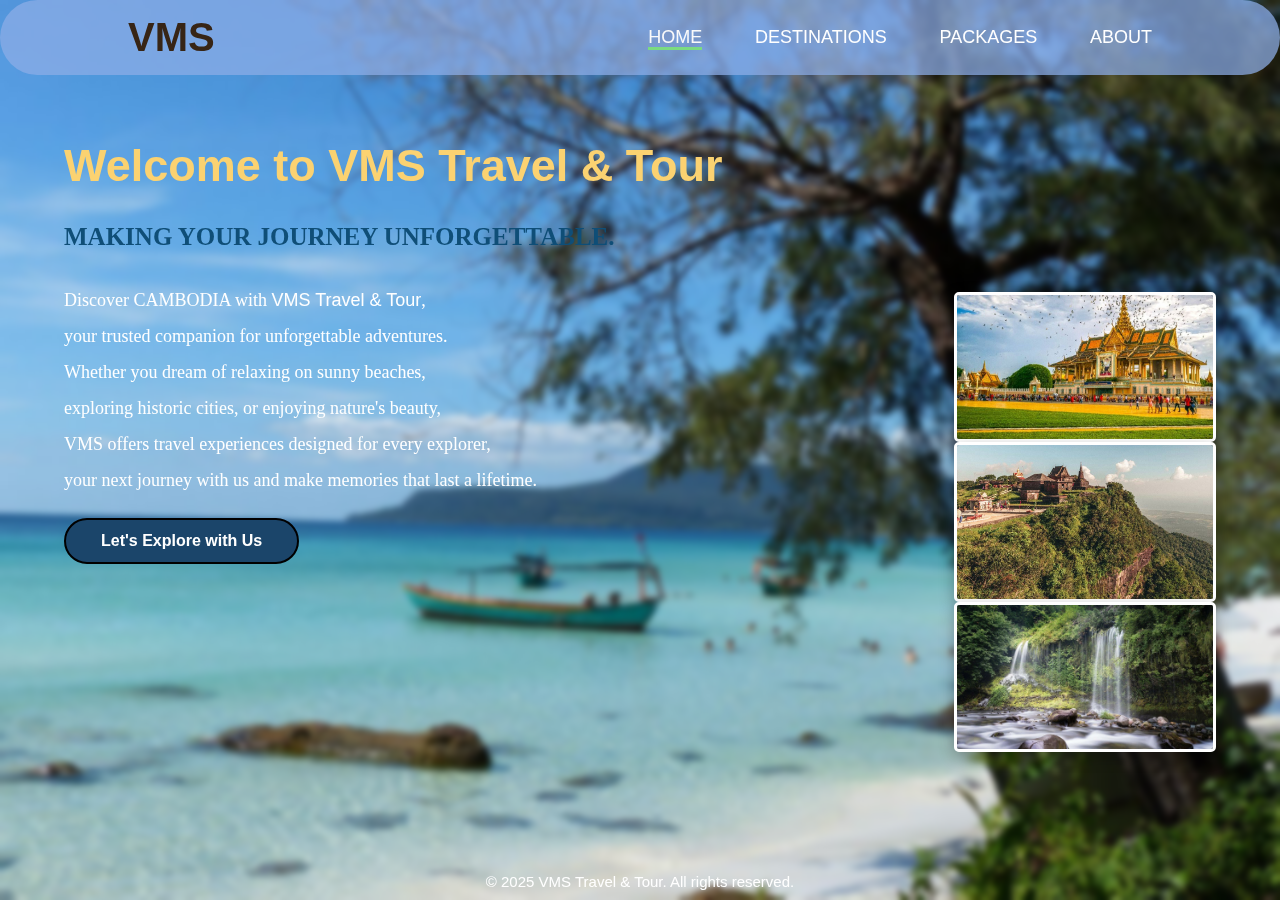
<file: index.html>
<!DOCTYPE html>
<html lang="en">
<head>
  <meta charset="UTF-8">
  <meta name="viewport" content="width=device-width, initial-scale=1.0">
  <title>VMS Travel&Tour</title>
  <link rel="icon" type="image/32x32" href="image/airplane.png">
  <link rel="stylesheet" href="style.css">
</head>
<body>
  <header>
    <a href="index.html" class="logo">VMS</a>
    <nav>
      <ul>
        <a href="index.html" class="active">Home</a>
        <a href="destination.html">Destinations</a>
        <a href="pack.html">Packages</a>
        <a href="about.html" target="_blank">About</a>
      </ul>
    </nav>
  </header>
  <div class="main-container">
  <section class="welcome">
  <h1>Welcome to VMS Travel & Tour</h1>
  <p class="tagline">Making Your Journey Unforgettable.</p>
  <p class="intro">
    Discover CAMBODIA with <strong>VMS Travel & Tour</strong>,<br> your trusted companion for unforgettable adventures. <br>
    Whether you dream of relaxing on sunny beaches, <br> exploring historic cities, or enjoying nature's beauty, <br>
    VMS offers travel experiences designed for every explorer,<br> your next journey with us and
    make memories that last a lifetime.
  </p>
      <a href="destination.html" class="btn">Let's Explore with Us</a>
    </div>
  </div>
</section>

<section class="gallery">
        <div class="gallery-container">
            <div class="gallery-item">
                <img src="image/palace.jpg" alt="Gallery Image 1">
            </div>
            <div class="gallery-item">
                <img src="image/Bokor-National-Park-0.jpg" alt="Gallery Image 2">
            </div>
            <div class="gallery-item">
                <img src="image/waterfall2.jpg"Gallery Image 3">
            </div>
        </div>
      </section>
      
  <footer>
    <p>
      &copy; 2025 VMS Travel & Tour. All rights reserved.
    </p>
  </footer>
</body>
</html>
</file>
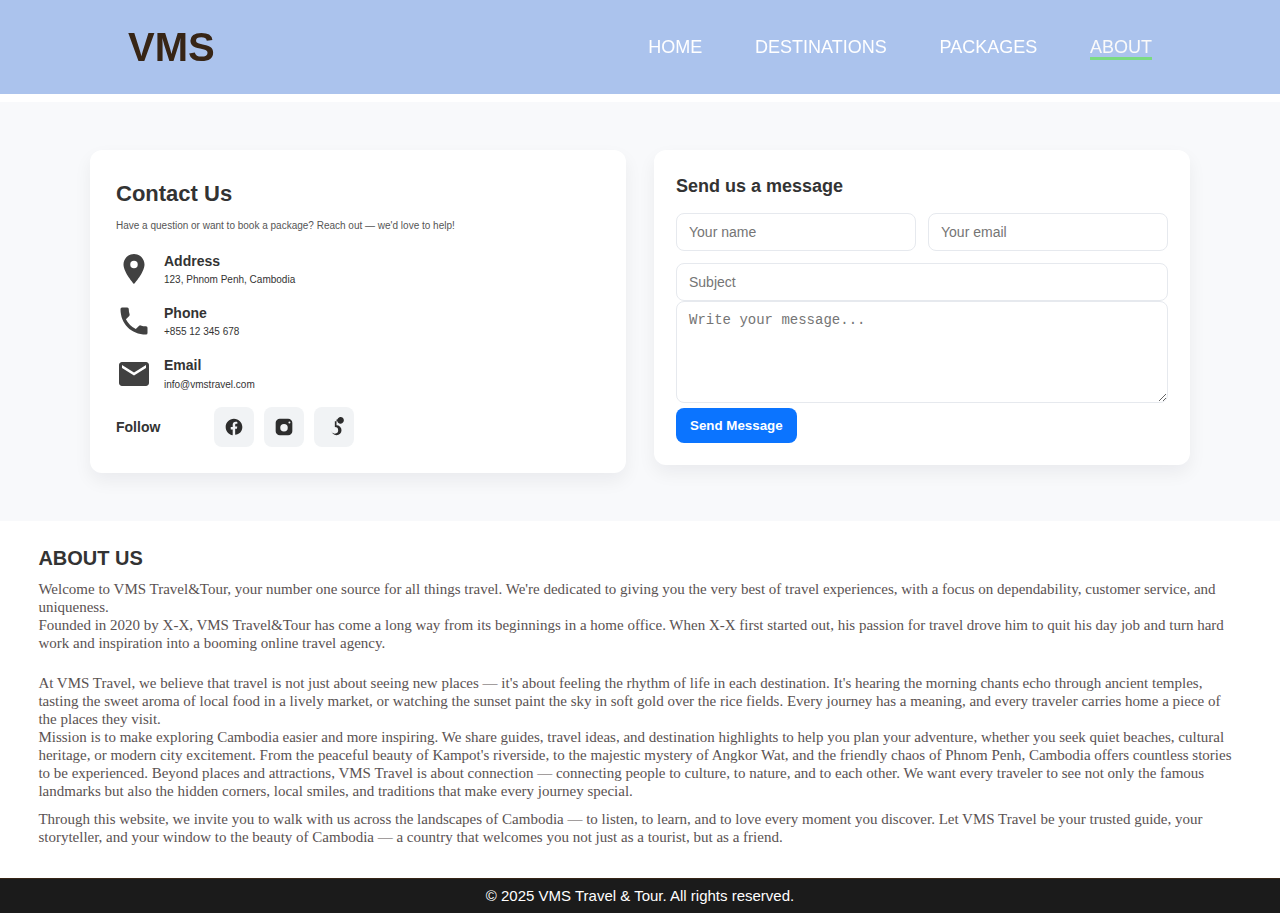
<file: about.html>
<!DOCTYPE html>
<html lang="en">
<head>
  <meta charset="UTF-8">
  <meta name="viewport" content="width=device-width, initial-scale=1.0">
  <title>About VMS Travel&Tour</title>
  <link rel="icon" type="image/32x32" href="image/airplane.png">
  <link rel="stylesheet" href="about.css">
</head>
<body>
  <header>
    <a href="index.html" class="logo">VMS</a>
    <nav>
      <ul>
        <a href="index.html">Home</a>
        <a href="destination.html">Destinations</a>
        <a href="pack.html">Packages</a>
        <a href="about.html" class="active">About</a>
      </ul>
    </nav>
  </header>

  <section id="contact" class="contact-section">
  <div class="contact-wrapper">
    <div class="contact-card">
      <h1><strong>Contact Us</strong></h1>
      <p class="lead">Have a question or want to book a package? Reach out — we'd love to help!</p>

      <ul class="contact-list">
        <li>
          <svg class="icon" viewBox="0 0 24 24" aria-hidden="true"><path d="M12 2C8.13 2 5 5.13 5 9c0 5.25 7 13 7 13s7-7.75 7-13c0-3.87-3.13-7-7-7zm0 9.5A2.5 2.5 0 1 1 12 6.5a2.5 2.5 0 0 1 0 5z"/></svg>
          <div>
            <strong>Address</strong>
            <div>123, Phnom Penh, Cambodia</div>
          </div>
        </li>

        <li>
          <svg class="icon" viewBox="0 0 24 24" aria-hidden="true"><path d="M6.62 10.79a15.05 15.05 0 0 0 6.59 6.59l2.2-2.2a1 1 0 0 1 1.02-.24c1.12.37 2.33.57 3.57.57a1 1 0 0 1 1 1V20a1 1 0 0 1-1 1C10.07 21 3 13.93 3 4a1 1 0 0 1 1-1h3.5a1 1 0 0 1 1 1c0 1.24.20 2.45.57 3.57a1 1 0 0 1-.25 1.02l-2.2 2.2z"/></svg>
          <div>
            <strong>Phone</strong>
            <div><a href="tel:+85512345678">+855 12 345 678</a></div>
          </div>
        </li>

        <li>
          <svg class="icon" viewBox="0 0 24 24" aria-hidden="true"><path d="M20 4H4c-1.1 0-2 .9-2 2v12c0 1.1.9 2 2 2h16c1.1 0 2-.9 2-2V6c0-1.1-.9-2-2-2zm0 4l-8 5-8-5V6l8 5 8-5v2z"/></svg>
          <div>
            <strong>Email</strong>
            <div><a href="mailto:info@vmstravel.example">info@vmstravel.com</a></div>
          </div>
        </li>

        <li class="social-row">
          <div class="social-title"><strong>Follow</strong></div>
          <div class="social-icons">
            <a aria-label="Facebook" href="#" class="social-link">
              <svg viewBox="0 0 24 24" class="icon-sm" aria-hidden="true"><path d="M22 12.07C22 6.48 17.52 2 11.93 2S2 6.48 2 12.07c0 5.02 3.66 9.18 8.44 9.93v-7.03H8.08v-2.9h2.36V9.41c0-2.33 1.4-3.62 3.55-3.62.99 0 2.03.18 2.03.18v2.23h-1.14c-1.13 0-1.48.7-1.48 1.41v1.7h2.51l-.4 2.9h-2.11v7.03C18.34 21.25 22 17.09 22 12.07z"/></svg>
            </a>
            <a aria-label="Instagram" href="#" class="social-link">
              <svg viewBox="0 0 24 24" class="icon-sm" aria-hidden="true"><path d="M7 2h10a5 5 0 0 1 5 5v10a5 5 0 0 1-5 5H7a5 5 0 0 1-5-5V7a5 5 0 0 1 5-5zm5 6.5A4.5 4.5 0 1 0 16.5 13 4.5 4.5 0 0 0 12 8.5zm6.5-3a1.2 1.2 0 1 0 1.2 1.2A1.2 1.2 0 0 0 18.5 5.5z"/></svg>
            </a>
            <a aria-label="TikTok" href="#" class="social-link">
              <svg viewBox="0 0 24 24" class="icon-sm" aria-hidden="true"><path d="M9 8v8a4 4 0 1 0 4-4V5h3a4 4 0 1 0 0-2h-1v7a6 6 0 1 1-6 6V8z"/></svg>
            </a>
          </div>
        </li>
      </ul>
    </div>
    <form class="contact-form" action="#" method="POST" aria-label="Contact form">
      <h3><strong>Send us a message</strong></h3>
      <div class="form-row">
        <input type="text" name="name" placeholder="Your name" required>
        <input type="email" name="email" placeholder="Your email" required>
      </div>
      <input type="text" name="subject" placeholder="Subject" required>
      <textarea name="message" rows="5" placeholder="Write your message..." required></textarea>
      <button type="submit" class="btn">Send Message</button>
    </form>
  </div>
</section>

    <section class="abtus">
      <h1><strong>ABOUT US</strong></h1>
      <p> Welcome to VMS Travel&Tour, your number one source for all things travel. We're dedicated to giving you the very best of travel experiences, with a focus on dependability, customer service, and uniqueness.<br>
      Founded in 2020 by X-X, VMS Travel&Tour has come a long way from its beginnings in a home office. When X-X first started out, his passion for travel drove him to quit his day job and turn hard work and inspiration into a booming online travel agency.</p><br>

      <p> At VMS Travel, we believe that travel is not just about seeing new places — it's about feeling the rhythm of life in each destination. It's hearing the morning chants echo through ancient temples, tasting the sweet aroma of local food in a lively market, or watching the sunset paint the sky in soft gold over the rice fields. Every journey has a meaning, and every traveler carries home a piece of the places they visit.<br>
      Mission is to make exploring Cambodia easier and more inspiring.
      We share guides, travel ideas, and destination highlights to help you plan your adventure, whether you seek quiet beaches, cultural heritage, or modern city excitement. From the peaceful beauty of Kampot's riverside, to the majestic mystery of Angkor Wat, and the friendly chaos of Phnom Penh, Cambodia offers countless stories to be experienced.
      Beyond places and attractions, VMS Travel is about connection — connecting people to culture, to nature, and to each other. We want every traveler to see not only the famous landmarks but also the hidden corners, local smiles, and traditions that make every journey special.</p>

      <p> Through this website, we invite you to walk with us across the landscapes of Cambodia — to listen, to learn, and to love every moment you discover.
      Let VMS Travel be your trusted guide, your storyteller, and your window to the beauty of Cambodia — a country that welcomes you not just as a tourist, but as a friend.</p><br>
    </section>
    <footer>
    <p>
      &copy; 2025 VMS Travel & Tour. All rights reserved.
    </p>
  </footer>
</body>
</html>
</file>
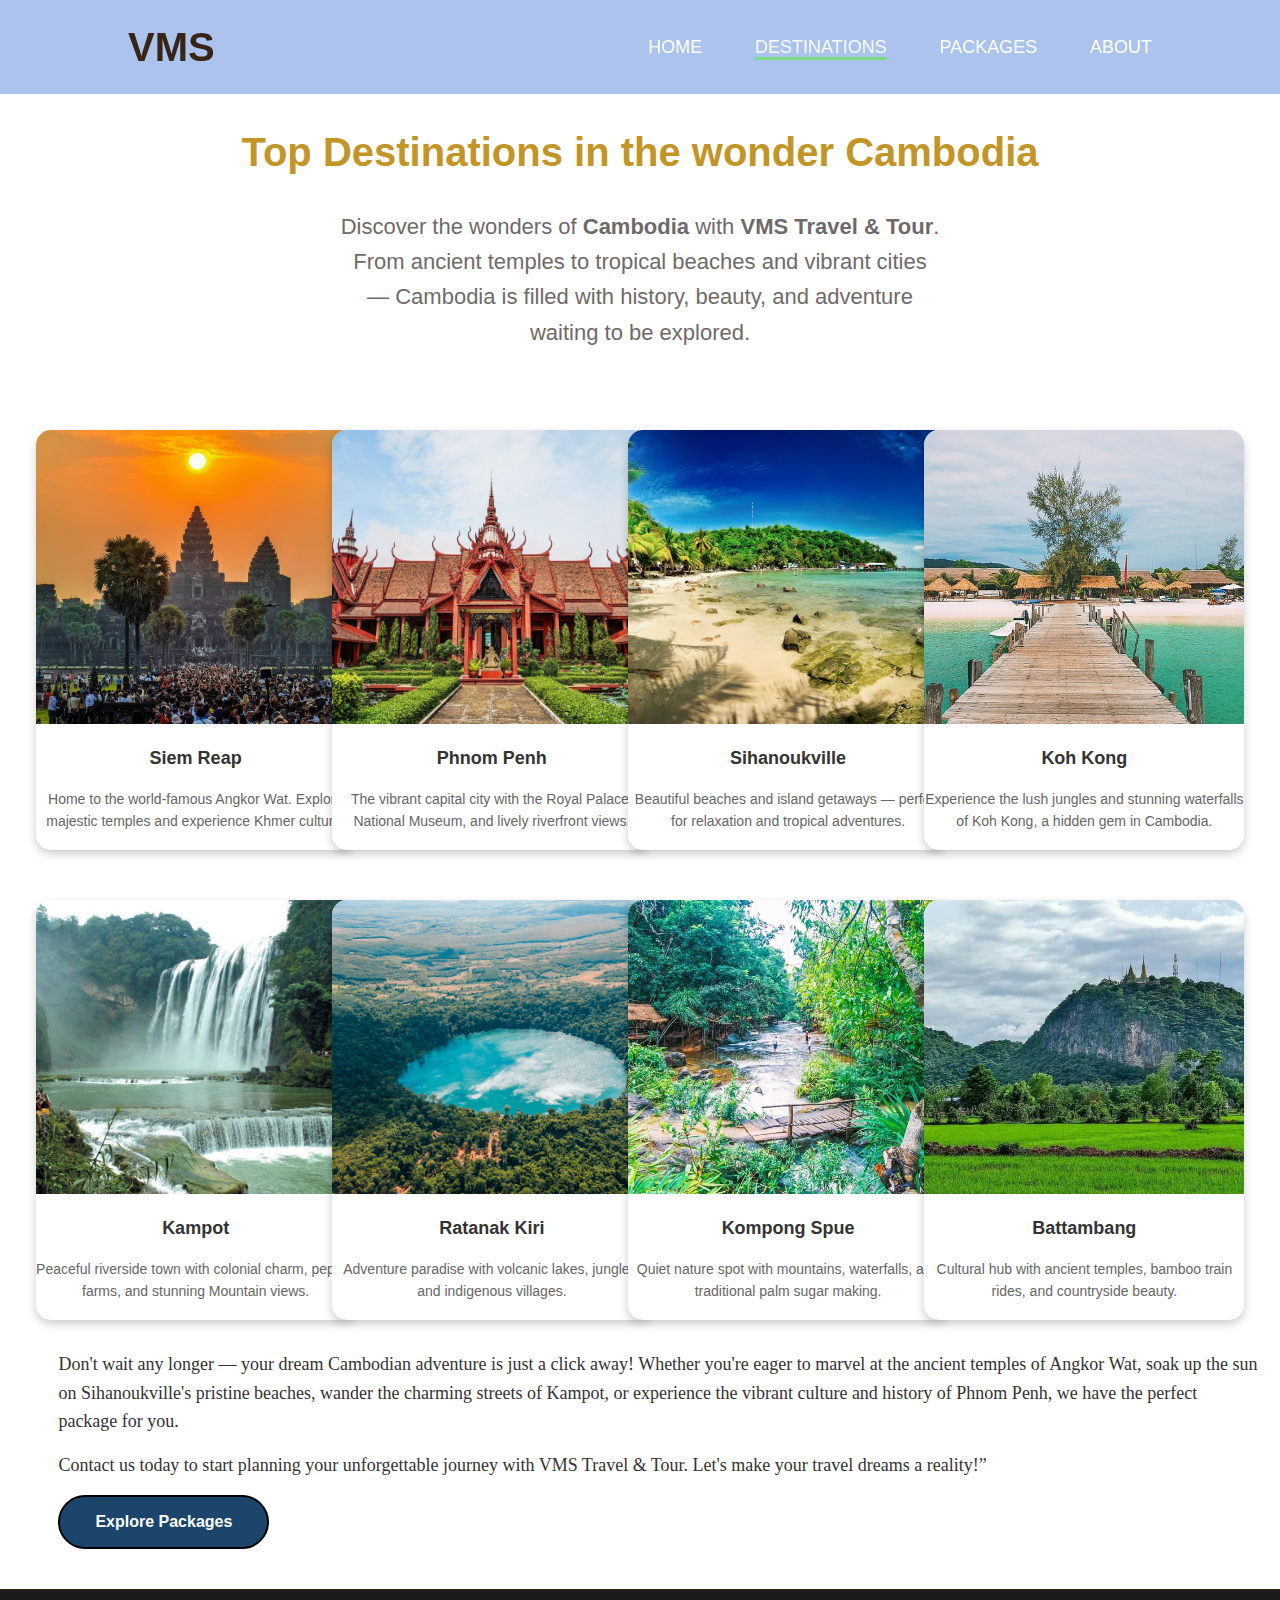
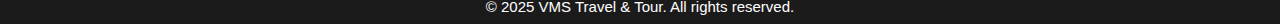
<file: destination.html>
<!DOCTYPE html>
<html lang="en">
<head>
  <meta charset="UTF-8">
  <meta name="viewport" content="width=device-width, initial-scale=1.0">
  <title>VMS Destinations</title>
  <link rel="icon" type="image/32x32" href="image/airplane.png">
  <link rel="stylesheet" href="destination.css">
</head>
<body>
  <header>
    <a href="index.html" class="logo">VMS</a>
    <nav>
      <ul>
        <a href="index.html">Home</a>
        <a href="destination.html" class="active">Destinations</a>
        <a href="pack.html">Packages</a>
        <a href="about.html" target="_blank">About</a>
      </ul>
    </nav>
  </header>
  <section class="destinations">
  <h1>Top Destinations in the wonder Cambodia</h1>
  <p>Discover the wonders of <strong>Cambodia</strong> with <strong>VMS Travel & Tour</strong>. From ancient temples to tropical beaches and vibrant cities — Cambodia is filled with history, beauty, and adventure waiting to be explored.</p>

  <div class="destination-grid">
    <div class="card">
      <img src="image/ankor.jpg" alt="Siem Reap">
      <h2>Siem Reap</h2>
      <p>Home to the world-famous Angkor Wat. Explore majestic temples and experience Khmer culture.</p>
    </div>

    <div class="card">
      <img src="image/museum.jpg" alt="Phnom Penh">
      <h2>Phnom Penh</h2>
      <p>The vibrant capital city with the Royal Palace, National Museum, and lively riverfront views.</p>
    </div>

    <div class="card">
      <img src="image/koh rong (2).jpg" alt="Sihanoukville">
      <h2>Sihanoukville</h2>
      <p>Beautiful beaches and island getaways — perfect for relaxation and tropical adventures.</p>
    </div>

    <div class="card">
      <img src="image/koh kong.jpg" alt="Koh Kong">
      <h2>Koh Kong</h2>
      <p>Experience the lush jungles and stunning waterfalls of Koh Kong, a hidden gem in Cambodia.</p>
    </div>
  </div>

 <div class="destination-grid">
    <div class="card">
      <img src="image/Tada.jpg" alt="">
      <h2>Kampot</h2>
      <p>Peaceful riverside town with colonial charm, pepper farms, and stunning Mountain views.</p>
    </div>

    <div class="card">
      <img src="image/Boeng-Yeak-Laom-5.png" alt="">
      <h2>Ratanak Kiri</h2>
      <p>Adventure paradise with volcanic lakes, jungles, and indigenous villages.</p>
    </div>

    <div class="card">
      <img src="image/kirirom park.jpg" alt="">
      <h2>Kompong Spue</h2>
      <p>Quiet nature spot with mountains, waterfalls, and traditional palm sugar making.</p>
    </div>

    <div class="card">
      <img src="image/phnom sompov.jpg" alt="">
      <h2>Battambang</h2>
      <p>Cultural hub with ancient temples, bamboo train rides, and countryside beauty.</p>
    </div>
  </div>
</section>

<section class="cta">
  <p>Don't wait any longer — your dream Cambodian adventure is just a click away! 
  Whether you're eager to marvel at the ancient temples of Angkor Wat, soak up the sun 
  on Sihanoukville's pristine beaches, wander the charming streets of Kampot, or 
  experience the vibrant culture and history of Phnom Penh, we have the perfect package for you.</p>

  <p>Contact us today to start planning your unforgettable journey with VMS Travel & Tour. 
  Let's make your travel dreams a reality!”</p>
  <a href="pack.html" class="btn">Explore Packages</a>
</section>

  <footer>
    <p>
      &copy; 2025 VMS Travel & Tour. All rights reserved.
    </p>
  </footer>
</body>
</html>
</file>
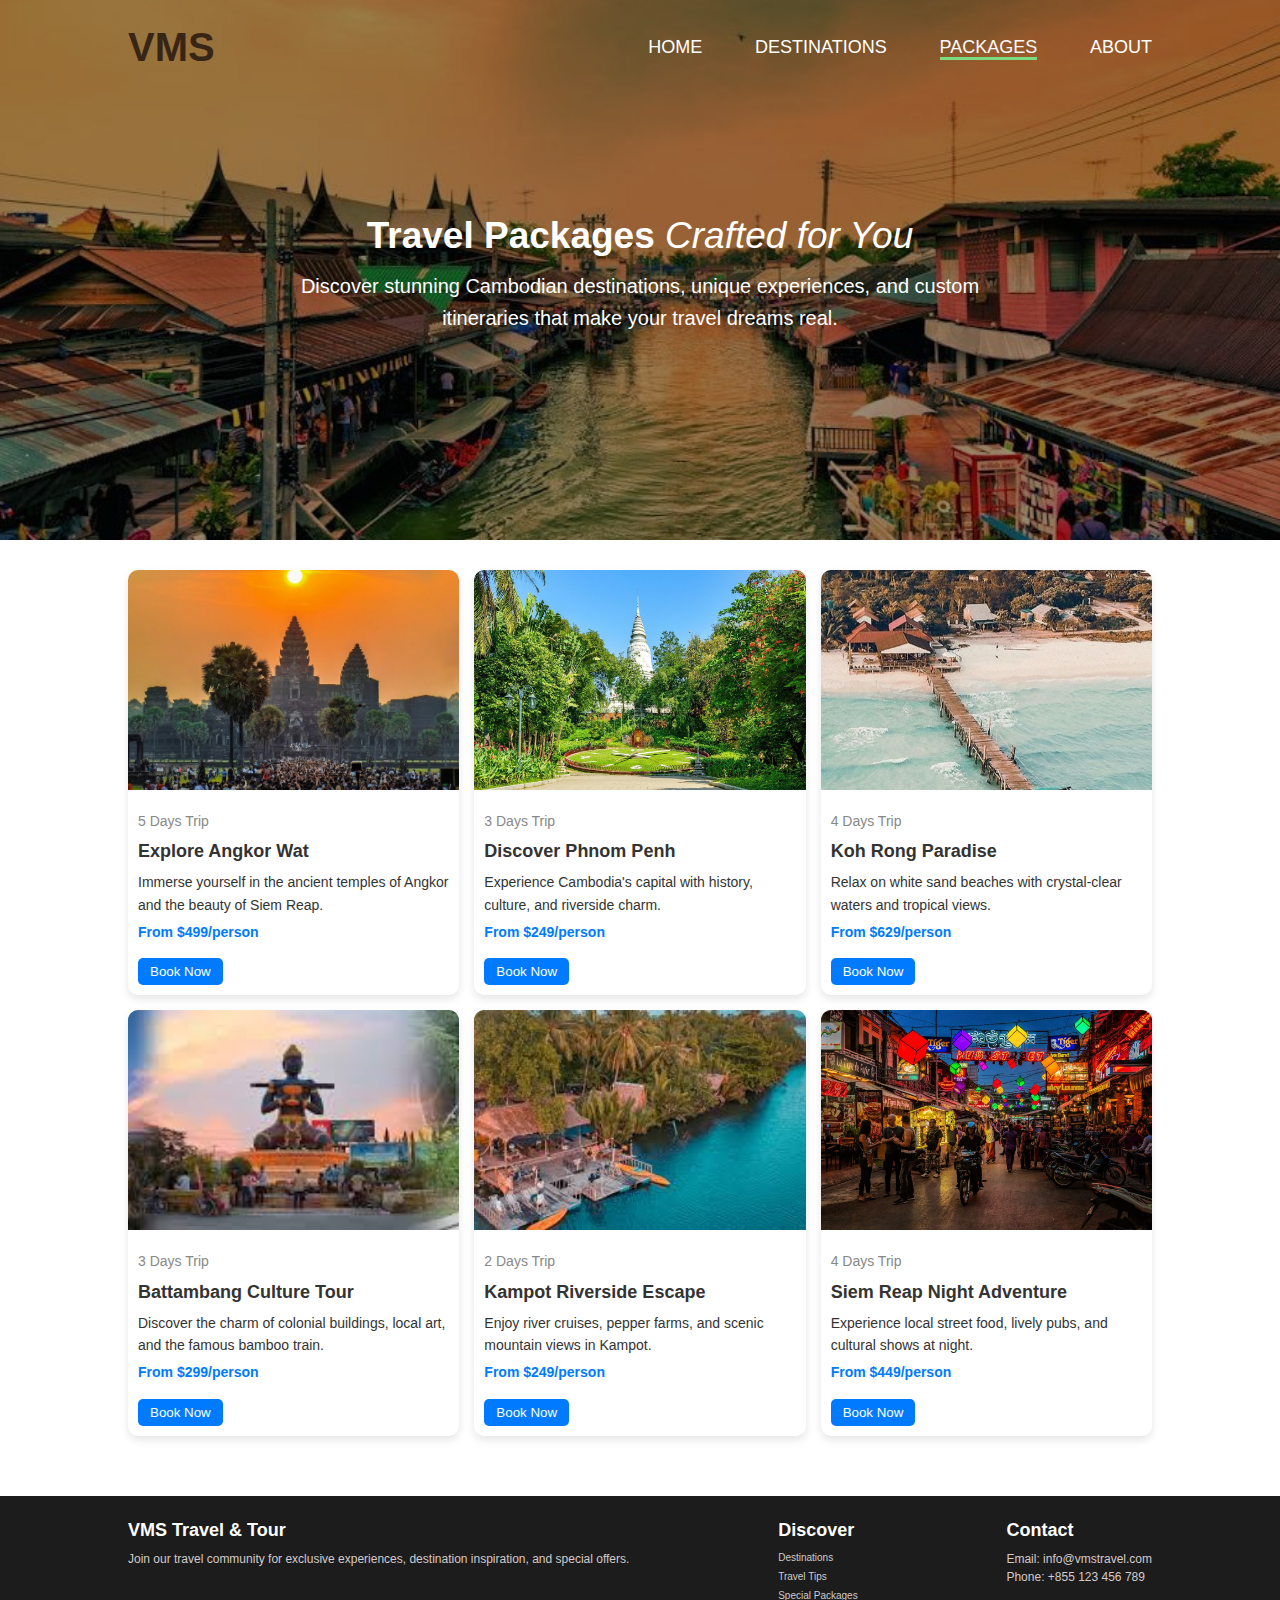
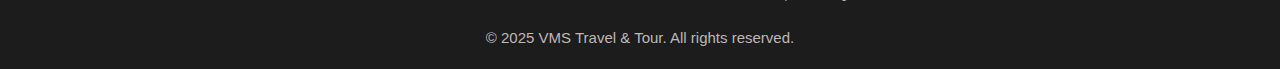
<file: pack.html>
<!DOCTYPE html>
<html lang="en">
<head>
  <meta charset="UTF-8">
  <meta name="viewport" content="width=device-width, initial-scale=1.0">
  <link rel="stylesheet" href="pack.css">
  <link rel="icon" type="image/32x32" href="image/airplane.png">
  <title>VMS Travel Packages</title>
</head>
<body>
   <header>
    <a href="index.html" class="logo">VMS</a>
    <nav>
      <ul>
        <a href="index.html">Home</a>
        <a href="destination.html">Destinations</a>
        <a href="pack.html" class="active">Packages</a>
        <a href="about.html" target="_blank">About</a>
      </ul>
    </nav>
  </header>

  <section class="hero">
    <div class="hero-content">
      <h1>Travel Packages <span>Crafted for You</span></h1>
      <p>Discover stunning Cambodian destinations, unique experiences, and custom itineraries that make your travel dreams real.</p>
    </div>
  </section>

  <section class="packages">
    <div class="package-card">
      <img src="image/ankor.jpg" alt="Angkor Wat">
      <div class="card-content">
        <p class="days">5 Days Trip</p>
        <h3>Explore Angkor Wat</h3>
        <p>Immerse yourself in the ancient temples of Angkor and the beauty of Siem Reap.</p>
        <p class="price">From $499/person</p>
        <a href="about.html" target="_blank"><button>Book Now</button></a>
      </div>
    </div>

    <div class="package-card">
      <img src="image/PP.jpg" alt="Phnom Penh">
      <div class="card-content">
        <p class="days">3 Days Trip</p>
        <h3>Discover Phnom Penh</h3>
        <p>Experience Cambodia's capital with history, culture, and riverside charm.</p>
        <p class="price">From $249/person</p>
        <a href="about.html" target="_blank"><button>Book Now</button></a>
      </div>
    </div>

    <div class="package-card">
      <img src="image/koh rong.jpg" alt="Koh Rong">
      <div class="card-content">
        <p class="days">4 Days Trip</p>
        <h3>Koh Rong Paradise</h3>
        <p>Relax on white sand beaches with crystal-clear waters and tropical views.</p>
        <p class="price">From $629/person</p>
        <a href="about.html" target="_blank"><button>Book Now</button></a>
      </div>
    </div>

    <div class="package-card">
      <img src="image/battambang.jpg" alt="Battambang">
      <div class="card-content">
        <p class="days">3 Days Trip</p>
        <h3>Battambang Culture Tour</h3>
        <p>Discover the charm of colonial buildings, local art, and the famous bamboo train.</p>
        <p class="price">From $299/person</p>
        <a href="about.html" target="_blank"><button>Book Now</button></a>
      </div>
    </div>

    <div class="package-card">
      <img src="image/kampot.jpg" alt="Kampot">
      <div class="card-content">
        <p class="days">2 Days Trip</p>
        <h3>Kampot Riverside Escape</h3>
        <p>Enjoy river cruises, pepper farms, and scenic mountain views in Kampot.</p>
        <p class="price">From $249/person</p>
        <a href="about.html" target="_blank"><button>Book Now</button></a>
      </div>
    </div>

    <div class="package-card">
      <img src="image/pub street.jpg" alt="Siem Reap Nightlife">
      <div class="card-content">
        <p class="days">4 Days Trip</p>
        <h3>Siem Reap Night Adventure</h3>
        <p>Experience local street food, lively pubs, and cultural shows at night.</p>
        <p class="price">From $449/person</p>
        <a href="about.html" target="_blank"><button >Book Now</button></a>
      </div>
    </div>
  </section>

  <footer>
    <div class="footer-content">
      <div>
        <h4>VMS Travel & Tour</h4>
        <p>Join our travel community for exclusive experiences, destination inspiration, and special offers.</p>
      </div>

      <div>
        <h4>Discover</h4>
        <ul>
          <li>Destinations</li>
          <li>Travel Tips</li>
          <li>Special Packages</li>
        </ul>
      </div>
      
      <div>
        <h4>Contact</h4>
        <p>Email: info@vmstravel.com</p>
        <p>Phone: +855 123 456 789</p>
      </div>
    </div>
    <p class="copyright">&copy; 2025 VMS Travel & Tour. All rights reserved.
</p>
</footer>
</file>
<file: style.css>
* {
    margin: 0;
    padding: 0;
    box-sizing: border-box;
    text-decoration: none;
    outline: none;
    font-family: 'Poppins', sans-serif;
}

html {
    scroll-behavior: smooth;
    font-size: 62.5%;
}

body {
    width: 100%;
    min-height: 100vh;
    display: flex;
    flex-direction: column;
    overflow-x: hidden;
    background-image: url(image/home.jpg);
    background-size: cover;
    background-position: center;
    backdrop-filter: blur(3px);
}
header {
    position: absolute;
    top: 0;
    left: 0;
    width: 100%;
    border-radius: 50px;
    padding: 1.5rem 10%;
    display: flex;
    justify-content: space-between;
    backdrop-filter: blur(3px);
    background-color: #8cade7bb;
    align-items: center;
    z-index: 100;
}
.logo {
    font-size: 40px;
    scale: (1.5);
    color: #372516;
    font-weight: 900;
    cursor: pointer;
    transition: 0.3s ease;
}
.logo:hover {
    transform: scale(1.1);
    color: rgb(2, 50, 19);
}
nav a {
    font-size: 18px;
    color: #ffffff;
    font-weight: 400;
    margin-left: 5rem;
    padding-top: 20px;
    text-transform: uppercase;
    border-bottom: 3px solid transparent;
    transition: 0.3s ease;
    position: relative;
}
nav a:hover,
nav a.active {
    border-color: #7bdb81;
    color: #fafafa;
}
.main-container {
    display: flex;
    justify-content: space-between;
    align-items: flex-start;
    padding-top: 7%;
    min-height: 30vh;
    flex: 1 0 auto;
}
.welcome {
    flex: 1;
    padding-left: 5%;
}
.welcome h1{
    font-size: 45px;
    margin-top: 50px;
    color: #fbd271;
    font-weight: 900;
    margin-bottom: 20px;
    font-family: Arial, Helvetica, sans-serif;
}

.welcome .tagline{
    font-size: 25px;
    color: #0f4e77;
    font-weight: 700;
    margin-bottom: 20px;
    text-transform: uppercase;
}
.welcome p{
    font-size: 18px;
    color: #ffffff;
    font-weight: 300;
    line-height: 2;
    font-family: 'Times New Roman', Times, serif;
    margin-bottom: 20px;
}
.welcome div{
    justify-content: center;
    gap: 50px;
    color: #ffffff;
    margin-top: 30px;
    font-size: 20px;
}
.btn {
    display: inline-block;
    padding: 1.2rem 3.5rem;
    background: #1b456a;
    border-radius: 4rem;
    font-size: 1.6rem;
    color: #ffffff;
    font-weight: 600;
    border: 2px solid #010000;
    transition: 0.3s ease;
    cursor: pointer;
}

.btn:hover {
    transform: scale(1.05);
    background: rgb(144, 199, 199);
    box-shadow: 0 0 25px rgba(183, 199, 214, 0.973);
    color: #000000;
}
.gallery {
    display: flex;
    gap: 10px;
    position: absolute;
    right: 5%; 
    top: 58%;
    transform: translateY(-50%);
    z-index: 20;
}
.gallery-item {
    height: 90px; 
    overflow: hidden;
    border: 3px solid white;
    border-radius: 5px;
    box-shadow: 0 5px 15px rgba(0, 0, 0, 0.3);
    transition: transform 0.3s ease;
}
.gallery-item:hover {
    transform: scale(1.05);
}
.gallery-item img {
    width: 100%;
    height: 100%;
    object-fit: cover;
    transition: transform 0.3s ease;
}
.gallery-item:hover img {
    transform: scale(1.1);
}
.gallery-item:nth-child(1) { height: 150px; }
.gallery-item:nth-child(2) { height: 160px; }
.gallery-item:nth-child(3) { height: 150px; }
.gallery-item:nth-child(4) { height: 150px; }
footer {
    color: white;
    text-align: center;
    padding: 1rem 0;
    position: relative;
    bottom: 0;
    width: 100%;
    font-size: 15px;
    flex-shrink: 0;
}
</file>
<file: about.css>
* {
    margin: 0;
    padding: 0;
    box-sizing: border-box;
    text-decoration: none;
    outline: none;
}

html {
    scroll-behavior: smooth;
    font-size: 62.5%;
}
body {
  color: #333;
  line-height: 1.6;
}
header {
    position: absolute;
    top: 0;
    left: 0;
    width: 100%;
    padding: 1.5rem 10%;
    display: flex;
    justify-content: space-between;
    backdrop-filter: blur(5px);
    background-color:  #8cade7bb;
    align-items: center;
    z-index: 100;
    font-family: 'poppins', sans-serif;
}
.logo {
    font-size: 40px;
    scale: (1.5);
    color: #372516;
    font-weight: 900;
    cursor: pointer;
    transition: 0.3s ease;
}
.logo:hover {
    transform: scale(1.1);
    color: rgb(2, 50, 19);
}
nav a {
    font-size: 18px;
    color: #ffffff;
    font-weight: 400;
    margin-left: 5rem;
    padding-top: 20px;
    text-transform: uppercase;
    border-bottom: 3px solid transparent;
    transition: 0.3s ease;
    position: relative;
}
nav a:hover,
nav a.active {
  border-color: #7bdb81;
  color: #fafafa;
} 
section.contact-section{
    margin-top: 8%;
    margin-bottom: 2%;
}
.contact-section {
  padding: 48px 20px;
  font-family: "Segoe UI", Roboto, Arial, sans-serif;
  background: #f8f9fb;
}
.contact-wrapper {
  max-width: 1100px;
  margin: 0 auto;
  display: grid;
  grid-template-columns: 1fr 1fr;
  gap: 28px;
  align-items: start;
}
.contact-card {
  background: #fff;
  border-radius: 12px;
  padding: 26px;
  box-shadow: 0 8px 18px rgba(20, 20, 40, 0.06);
}
.contact-card h1 {
  margin: 0 0 6px;
  font-size: 22px;
}
.lead {
  color: #555;
  margin-bottom: 16px;
}
.contact-list {
  list-style: none;
  padding: 0;
  margin: 0;
  display: flex;
  flex-direction: column;
  gap: 14px;
}
.contact-list li {
  display: flex;
  gap: 12px;
  align-items: center;
}
.icon {
  width: 36px;
  height: 36px;
  flex: 0 0 36px;
  fill: #2d2d2d;
  opacity: 0.9;
}
.contact-list strong {
  display: block;
  font-size: 14px;
}
.contact-list a {
  color: inherit;
  text-decoration: none;
}
.social-row {
  align-items: center;
}
.social-title {
  width: 86px;
}
.social-icons {
  display: flex;
  gap: 10px;
}
.social-link {
  display: inline-flex;
  align-items: center;
  justify-content: center;
  width: 40px;
  height: 40px;
  border-radius: 8px;
  background: #f1f3f5;
  text-decoration: none;
  transition: background 0.2s;
}
.social-link:hover {
  background: #dce1e5;
}
.icon-sm {
  width: 20px;
  height: 20px;
  fill: #2d2d2d;
}
.contact-form {
  background: #fff;
  border-radius: 12px;
  padding: 22px;
  box-shadow: 0 8px 18px rgba(20, 20, 40, 0.06);
}
.contact-form h3 {
  margin: 0 0 12px;
  font-size: 18px;
}
.form-row {
  display: flex;
  gap: 12px;
  margin-bottom: 12px;
}
.contact-form input[type="text"],
.contact-form input[type="email"],
.contact-form textarea {
  width: 100%;
  padding: 10px 12px;
  border: 1px solid #e6e9ee;
  border-radius: 8px;
  font-size: 14px;
  outline: none;
}
.contact-form textarea {
  resize: vertical;
}
.btn {
  background: #0b74ff;
  color: #fff;
  border: none;
  padding: 10px 14px;
  border-radius: 8px;
  cursor: pointer;
  font-weight: 600;
  transition: background 0.2s;
}
.btn:hover {
  background: #095fcb;
}
section.abtus{
    margin: 5px 3%;
    line-height: 1.2;
}
.abtus h1{
    font-family: Arial, Helvetica, sans-serif;
    font-size: 20px;
}
.abtus p{
    font-size: 15px;
    padding-top: 10px;
    color: #5a5252;
}
footer {
    text-align: center;
    padding: 5px 0;
    color: #fffefe;
    background: #1b1b1b;
    border-top: 1px solid #372516;
    position: relative;
    bottom: 0;
    width: 100%;
    margin-top: 20px;
    font-size: 15px;
    font-family: Arial, Helvetica, sans-serif;
}
</file>
<file: destination.css>
* {
    margin: 0;
    padding: 0;
    box-sizing: border-box;
    text-decoration: none;
    outline: none;
}

html {
    scroll-behavior: smooth;
    font-size: 62.5%;
}
body {
  color: #333;
  line-height: 1.6;
}
header {
    position: absolute;
    top: 0;
    left: 0;
    width: 100%;
    padding: 1.5rem 10%;
    display: flex;
    justify-content: space-between;
    backdrop-filter: blur(5px);
    background-color:  #8cade7bb;
    align-items: center;
    z-index: 100;
    font-family: 'poppins', sans-serif;
}
.logo {
    font-size: 40px;
    scale: (1.5);
    color: #372516;
    font-weight: 900;
    cursor: pointer;
    transition: 0.3s ease;
}
.logo:hover {
    transform: scale(1.1);
    color: rgb(2, 50, 19);
}
nav a {
    font-size: 18px;
    color: #ffffff;
    font-weight: 400;
    margin-left: 5rem;
    padding-top: 20px;
    text-transform: uppercase;
    border-bottom: 3px solid transparent;
    transition: 0.3s ease;
    position: relative;
}
nav a:hover,
nav a.active {
  border-color: #7bdb81;
  color: #fafafa;
}
.destinations {
  text-align: center;
  font-family: 'poppins', sans-serif;
}
.destinations h1 {
  padding: 120px 0 15px;
  font-size: 4rem;
  margin-bottom: 10px;
  color: #c29525;
}
.destinations p {
  font-size: 2.2rem;
  color: #6f6a6a;
  max-width: 600px;
  margin: 0 auto 40px;
}
.destination-grid {
  display: grid;
  grid-template-columns: repeat(auto-fit, minmax(250px, 1fr));
  gap: 25px;
  padding: 40px 60px 10px;
  justify-items: center; 
}
.card {
  width: 320px;
  height: 420px;
  border-radius: 15px;
  overflow: hidden;
  box-shadow: 0 4px 10px rgba(0, 0, 0, 0.2);
  background: white;
}
.card:hover {
  transform: scale(1.01);
  box-shadow: 0 8px 20px rgba(0, 0, 0, 0.3);
  transition: all 0.3s ease;
}
.card h2 {
  font-size: 18px;
  margin: 15px;
  color: #333;
}
.card p {
  font-size: 14px;
  color: #666;
}
.card img {
  width: 100%;
  height: 70%;
  object-fit: cover;
}
.cta {
  margin-left: 3%;
  padding: 20px 20px;
  color: #372516;
  font-family: 'Times New Roman', Times, serif;
}
.cta p {
  font-size: 1.8rem;
  color: #333;
  margin-bottom: 15px;
}
.btn {
    display: inline-block;
    padding: 1.2rem 3.5rem;
    background: #1b456a;
    border-radius: 4rem;
    font-size: 1.6rem;
    font-family: Arial, Helvetica, sans-serif;
    color: #ffffff;
    font-weight: 600;
    border: 2px solid #010000;
    transition: 0.3s ease;
    cursor: pointer;
}

.btn:hover {
    transform: scale(1.05);
    background: rgb(93, 124, 124);
    box-shadow: 0 0 25px rgba(183, 199, 214, 0.973);
    color: #ffffff;
}
footer {
    text-align: center;
    padding: 5px 0;
    color: #fffefe;
    background: #1b1b1b;
    border-top: 1px solid #372516;
    position: relative;
    bottom: 0;
    width: 100%;
    margin-top: 20px;
    font-size: 15px;
    font-family: Arial, Helvetica, sans-serif;
}
</file>
<file: pack.css>
* {
  margin: 0;
  padding: 0;
  box-sizing: border-box;
  text-decoration: none;
  font-family: 'Poppins', sans-serif;
}
html {
    scroll-behavior: smooth;
    font-size: 62.5%;
}
body {
  color: #333;
  line-height: 1.6;
}
header {
    position: absolute;
    top: 0;
    left: 0;
    width: 100%;
    padding: 1.5rem 10%;
    display: flex;
    justify-content: space-between;
    background-color: transparent;
    align-items: center;
    z-index: 100;
    font-family: 'poppins', sans-serif;
}
.logo {
    font-size: 40px;
    scale: (1.5);
    color: #372516;
    font-weight: 900;
    cursor: pointer;
    transition: 0.3s ease;
}
.logo:hover {
    transform: scale(1.1);
    color: rgb(2, 50, 19);
}
nav a {
    font-size: 18px;
    color: #ffffff;
    font-weight: 400;
    margin-left: 5rem;
    padding-top: 20px;
    text-transform: uppercase;
    border-bottom: 3px solid transparent;
    transition: 0.3s ease;
    position: relative;
}
nav a:hover,
nav a.active {
  border-color: #7bdb81;
  color: #fafafa;
}
.hero {
  background-image: url('image/tonlesap.jpg');
  background-size: cover;
  background-position: center;
  height: 60vh;
  display: flex;
  align-items: center;
  justify-content: center;
  text-align: center;
  color: white;
  position: relative;
}

.hero::after {
  content: "";
  position: absolute;
  top: 0; left: 0;
  width: 100%; height: 100%;
  background: rgba(0,0,0,0.4);
}

.hero-content {
  position: relative;
  z-index: 2;
  max-width: 700px;
}

.hero h1 {
  font-size: 3.7rem;
  margin-bottom: 0.5rem;
}

.hero h1 span {
  font-style: italic;
  font-weight: 400;
}

.hero p {
  font-size: 2rem;
  line-height: 1.6;
}

.packages {
  display: grid;
  grid-template-columns: repeat(auto-fit, minmax(300px, 1fr));
  gap: 1.5rem;
  padding: 3rem 10%;
}

.package-card {
  background: white;
  border-radius: 10px;
  overflow: hidden;
  box-shadow: 0 4px 8px rgba(0,0,0,0.1);
  transition: transform 0.3s ease;
}

.package-card:hover {
  transform: translateY(-8px);
}

.package-card img {
  width: 100%;
  height: 220px;
  object-fit: cover;
}

.card-content {
  padding: 1rem;
}

.days {
  font-size: 0.9rem;
  color: #888;
}

h3 {
  margin: 0.5rem 0;
  font-size: 1.8rem;
}
.package-card p {
  font-size: 1.4rem;
  margin: 0.5rem 0;
}
.price {
  font-weight: bold;
  color: #007bff;
  margin-top: 0.5rem;
}

button {
  background: #007bff;
  border: none;
  color: white;
  padding: 0.6rem 1.2rem;
  border-radius: 5px;
  margin-top: 1rem;
  cursor: pointer;
  transition: background 0.3s;
}

button:hover {
  background: #0056b3;
}

footer {
  background: #1c1c1c;
  color: #ccc;
  padding: 2rem 10%;
  margin-top: 3rem;
}

.footer-content {
  display: flex;
  justify-content: space-between;
  flex-wrap: wrap;
  gap: 2rem;
}

.footer-content h4 {
  color: #fff;
  margin-bottom: 0.5rem;
  font-size: 1.8rem;
}

.footer-content ul {
  list-style: none;
}

.footer-content ul li {
  margin: 0.3rem 0;
}

footer p {
  font-size: 0.9rem;
  line-height: 1.5;
  font-size: 1.2rem;
  color: #d4caca;
}

footer .copyright {
  text-align: center;
  margin-top: 2rem;
  font-size: 1.5rem;
  color: #bcb8b8;
}
</file>
